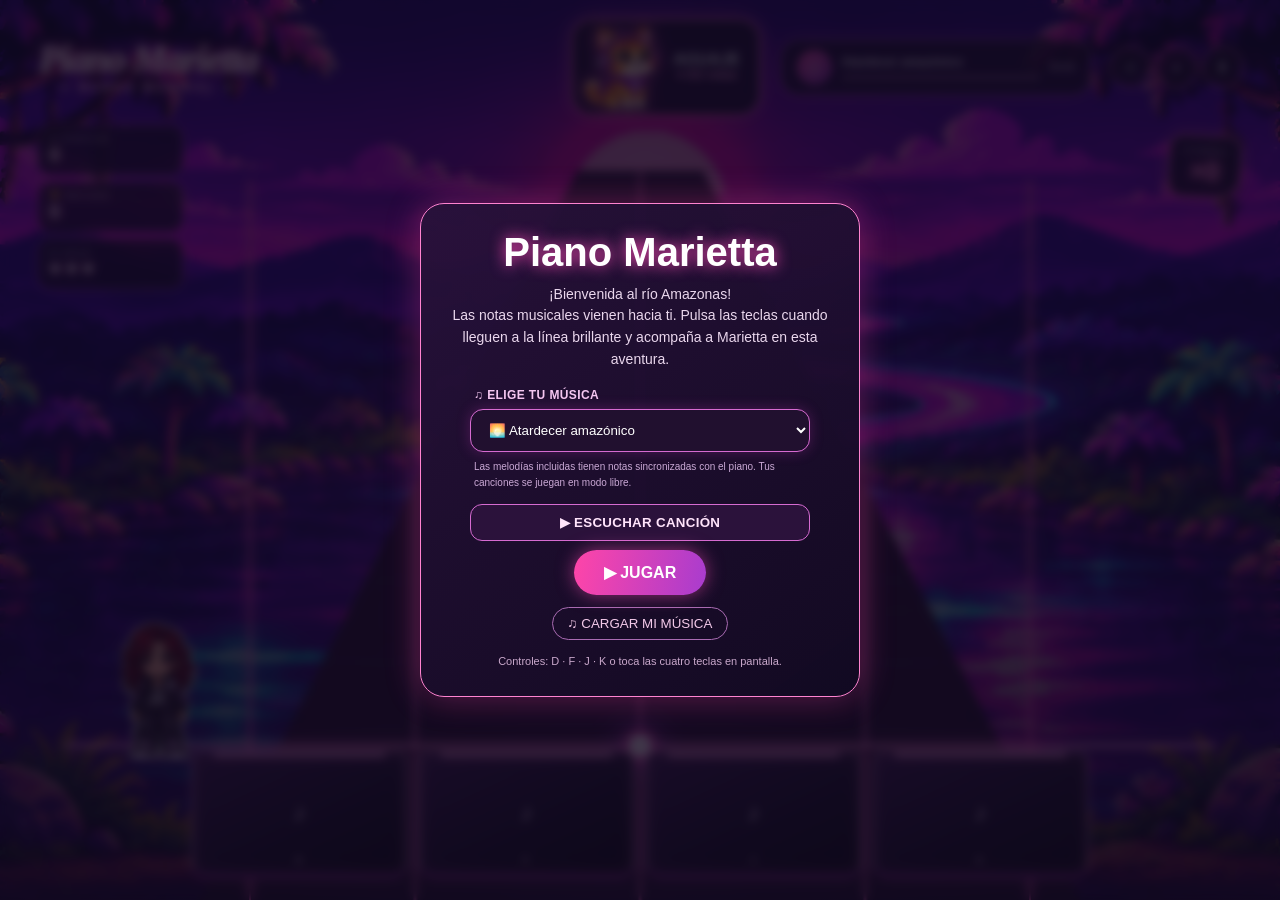
<file: juego/index.html>
<!DOCTYPE html>

<html lang="es">
<head>
<meta charset="utf-8"/>
<meta content="width=device-width, initial-scale=1, maximum-scale=1, user-scalable=no" name="viewport"/>
<meta content="#160d25" name="theme-color"/>
<title>Piano Marietta — Río Amazonas</title>

<link href="styles.css" rel="stylesheet"/></head>
<body>
<main class="game" id="game">
<div aria-hidden="true" class="scenery">
<svg preserveaspectratio="xMidYMid slice" viewbox="0 0 1600 900" xmlns="http://www.w3.org/2000/svg">
<defs>
<lineargradient id="sky" x2="0" y2="1"><stop stop-color="#32104f"></stop><stop offset=".46" stop-color="#e64ca6"></stop><stop offset="1" stop-color="#351b59"></stop></lineargradient>
<lineargradient id="water" x2="0" y2="1"><stop stop-color="#743b89"></stop><stop offset=".45" stop-color="#48256f"></stop><stop offset="1" stop-color="#170f35"></stop></lineargradient>
<lineargradient id="sun"><stop stop-color="#ffb6d8"></stop><stop offset="1" stop-color="#ffcf80"></stop></lineargradient>
<lineargradient id="riverlight"><stop stop-color="#ff8acb" stop-opacity=".05"></stop><stop offset=".5" stop-color="#ff8acb" stop-opacity=".8"></stop><stop offset="1" stop-color="#ff8acb" stop-opacity=".05"></stop></lineargradient>
<filter id="blur"><fegaussianblur stddeviation="18"></fegaussianblur></filter>
<g id="tree"><path d="M0 150 Q8 80 0 0" fill="none" stroke="#21102f" stroke-width="19"></path><path d="M0 80 Q-60 25 -90 42 Q-42 18 -7 57 M0 65 Q55 8 92 25 Q43 22 8 49" fill="none" stroke="#20102f" stroke-width="9"></path><g fill="#20122f"><ellipse cx="-65" cy="35" rx="62" ry="25"></ellipse><ellipse cx="65" cy="19" rx="65" ry="26"></ellipse><ellipse cx="0" cy="5" rx="74" ry="32"></ellipse><ellipse cx="-5" cy="63" rx="53" ry="23"></ellipse></g><g fill="#6b2d70" opacity=".6"><ellipse cx="-63" cy="30" rx="38" ry="12"></ellipse><ellipse cx="58" cy="17" rx="42" ry="13"></ellipse></g></g>
<g id="leaf"><path d="M0 0 Q-55 -50 -90 -5 Q-44 32 0 0 Q45 -45 90 -5 Q44 32 0 0" fill="#241139"></path><path d="M-83 -4 Q0 0 83 -4" fill="none" stroke="#8e438c" stroke-width="2"></path></g>
</defs>
<rect fill="url(#sky)" height="900" width="1600"></rect>
<circle cx="800" cy="250" fill="#ffb7a9" filter="url(#blur)" opacity=".23" r="115"></circle>
<circle cx="800" cy="250" fill="url(#sun)" r="75"></circle>
<path d="M0 300 Q230 255 420 300 T800 290 T1200 305 T1600 270 L1600 440 L0 440Z" fill="#27143e" opacity=".8"></path>
<!-- línea de árboles del horizonte -->
<g opacity=".98"><use href="#tree" transform="translate(60 310) scale(1.4)"></use><use href="#tree" transform="translate(180 320) scale(1.1)"></use><use href="#tree" transform="translate(320 300) scale(1.35)"></use><use href="#tree" transform="translate(480 325) scale(1.05)"></use><use href="#tree" transform="translate(1120 318) scale(1.2)"></use><use href="#tree" transform="translate(1270 305) scale(1.45)"></use><use href="#tree" transform="translate(1440 320) scale(1.2)"></use><use href="#tree" transform="translate(1550 300) scale(1.4)"></use></g>
<!-- río con curvas serpenteantes -->
<path d="M-80 445 C190 370 280 500 500 430 S760 380 900 450 S1190 525 1320 430 S1510 385 1690 450 L1690 940 L-80 940Z" fill="url(#water)"></path>
<path d="M-80 445 C190 370 280 500 500 430 S760 380 900 450 S1190 525 1320 430 S1510 385 1690 450" fill="none" opacity=".55" stroke="#f56fc2" stroke-width="7"></path>
<path d="M-80 500 C180 420 310 540 500 480 S760 430 900 500 S1190 575 1320 480 S1510 435 1690 500" fill="none" opacity=".2" stroke="#c56de0" stroke-width="24"></path>
<g opacity=".38" stroke="#ff9bd7" stroke-width="3"><path d="M100 570q100 -22 180 0 M220 650q80 -18 160 0 M1160 610q120 -25 210 0 M1300 700q90 -16 170 0 M480 750q90 -16 170 0 M820 580q80 -15 150 0"></path></g>
<!-- orillas verdes -->
<path d="M0 380 Q180 360 350 420 Q240 445 0 530Z M1600 365 Q1400 360 1280 430 Q1430 465 1600 520Z" fill="#172b30"></path>
<g fill="#182b2b"><use href="#tree" transform="translate(10 435) scale(1.7)"></use><use href="#tree" transform="translate(155 435) scale(1.2)"></use><use href="#tree" transform="translate(1460 430) scale(1.7)"></use><use href="#tree" transform="translate(1580 430) scale(1.5)"></use></g>
<!-- casa ribereña -->
<g transform="translate(1190 335)"><path d="M-12 85 L-12 185 M145 85 L145 185 M-12 185 H145" stroke="#24152d" stroke-width="10"></path><path d="M-30 82 L62 18 L166 82Z" fill="#2b1835" stroke="#d477ad" stroke-width="5"></path><rect fill="#4b2857" height="86" rx="4" stroke="#20102f" stroke-width="5" width="132" x="0" y="82"></rect><rect fill="#ffc17e" height="38" width="27" x="18" y="105"></rect><rect fill="#ffc17e" height="38" width="27" x="85" y="105"></rect><path d="M-25 170 H160" stroke="#28162f" stroke-width="9"></path></g>
<!-- bote amazónico -->
<g transform="translate(250 555)"><path d="M0 25 Q100 65 205 22 L182 55 Q95 82 25 55Z" fill="#20132f" stroke="#f28ac5" stroke-width="3"></path><path d="M70 22 V-25 H130 V22" fill="#75436d" stroke="#29152e" stroke-width="5"></path><path d="M58 -25 H145 L130 -42 H75Z" fill="#321d3d" stroke="#f6a0d2" stroke-width="3"></path><circle cx="90" cy="5" fill="#ffce87" r="7"></circle><circle cx="120" cy="5" fill="#ffce87" r="7"></circle></g>
<!-- follaje colgante superior -->
<g><use href="#leaf" transform="translate(0 40) rotate(35) scale(1.7)"></use><use href="#leaf" transform="translate(130 5) rotate(65) scale(1.3)"></use><use href="#leaf" transform="translate(1500 15) rotate(145) scale(1.8)"></use><use href="#leaf" transform="translate(1600 70) rotate(165) scale(1.5)"></use><use href="#leaf" transform="translate(1460 125) rotate(190) scale(1.1)"></use></g>
<!-- plantas laterales -->
<g fill="#17362f" stroke="#9b4d9d" stroke-width="2"><path d="M0 900 Q80 740 20 620 Q140 700 80 900Z"></path><path d="M0 900 Q140 800 165 660 Q185 820 70 900Z"></path><path d="M1600 900 Q1500 740 1570 610 Q1450 700 1520 900Z"></path><path d="M1600 900 Q1470 810 1440 670 Q1420 820 1530 900Z"></path></g>
<g fill="#f15eb5"><path d="M75 790q-35 -40 -15 -75q25 20 15 75q30 -55 60 -45q-10 42 -60 45q55 8 48 42q-40 0 -48 -42q-5 50 -38 48q-4 -35 38 -48Z"></path><path d="M1500 790q-35 -40 -15 -75q25 20 15 75q30 -55 60 -45q-10 42 -60 45q55 8 48 42q-40 0 -48 -42q-5 50 -38 48q-4 -35 38 -48Z"></path></g>
</svg>
</div>
<header class="topbar">
<div class="brand">Piano Marietta<small>✦ MUNDO MUSICAL ✦</small></div>
<button aria-label="Aguaje, mascota que regala hasta dos vidas" class="aguaje-top" id="aguajeTop" type="button"><img alt="Aguaje, gatito naranja" src="[data-uri]"/><span>AGUAJE<small>♥ <b id="aguajeCount">0/2</b> vidas</small></span></button>
<div class="song"><div class="song-icon">♫</div><div class="song-info"><div class="song-title" id="songName">Mi canción</div><div class="progress"><span id="progressFill"></span></div></div><div class="time" id="songTime">00:00</div></div>
<div class="actions">
<button class="round" id="volumeBtn" title="Silenciar">♫</button>
<button class="round" id="musicBtn" title="Cargar música">＋</button>
<button class="round" id="pauseBtn" title="Pausar">Ⅱ</button>
</div>
</header>
<section class="hud">
<div class="stat"><label>✦ Puntaje</label><strong id="score">0</strong></div>
<div class="stat"><label>🏆 Récord</label><strong id="best">0</strong></div>
<div class="stat"><label>♥ Vidas</label><strong id="lives">♥ ♥ ♥</strong></div>
</section>
<div class="combo"><span>COMBO</span><strong id="combo">×0</strong></div>
<section aria-label="Zona de juego" class="stage" id="board">
<div class="river-glow"></div>
<div class="track" id="track"></div>
<div class="edge left"></div><div class="edge right"></div>
<div class="lane-line one"></div><div class="lane-line two"></div><div class="lane-line three"></div>
<div class="tiles-layer" id="tilesLayer"></div>
<div class="hitline"></div>
<div class="character" id="character"><img alt="Marietta" src="[data-uri]"/></div>
<div class="keys" id="keys">
<button aria-label="Carril uno" class="key" data-lane="0">♪<small>D</small></button>
<button aria-label="Carril dos" class="key" data-lane="1">♪<small>F</small></button>
<button aria-label="Carril tres" class="key" data-lane="2">♪<small>J</small></button>
<button aria-label="Carril cuatro" class="key" data-lane="3">♪<small>K</small></button>
</div>
<div id="particles"></div><div id="toast"></div>
</section>
<div class="overlay" id="overlay">
<div class="panel">
<h2 id="panelTitle">Piano Marietta</h2>
<p id="panelText">¡Bienvenida al río Amazonas!<br/>Las notas musicales vienen hacia ti. Pulsa las teclas cuando lleguen a la línea brillante y acompaña a Marietta en esta aventura.</p>
<button class="aguaje-rescue" id="aguajeRescue" type="button"><img alt="" src="[data-uri]"/>TOCA A AGUAJE: +1 VIDA</button>
<div class="music-picker">
<label for="songSelect">♫ ELIGE TU MÚSICA</label>
<select id="songSelect">
<option value="sunset">🌅 Atardecer amazónico</option>
<option value="neon">💜 Río de neón</option>
<option value="forest">🌿 Selva encantada</option>
<option value="whatsapp1">🎵 Solo Para Ti selva — Sonido 2000</option>
<option value="whatsapp2">🎵 Shipbo Enamorado — Internacional Privados</option>
<option value="whatsapp3">🎵 La Charapita — Internacional Yurimaguas</option>
</select>
<p class="picker-note">Las melodías incluidas tienen notas sincronizadas con el piano. Tus canciones se juegan en modo libre.</p>
</div>
<button class="sub" id="previewMusicBtn" type="button">▶ ESCUCHAR CANCIÓN</button>
<button class="main" id="startBtn">▶ JUGAR</button>
<button class="sub" id="loadFromPanel">♫ CARGAR MI MÚSICA</button>
<p class="helper">Controles: D · F · J · K o toca las cuatro teclas en pantalla.</p>
</div>
</div>
<input accept="audio/*" id="musicFile" type="file"/>
<audio id="audio" preload="none"></audio>
</main>

<script defer="True" src="script.js"></script></body>
</html>
</file>
